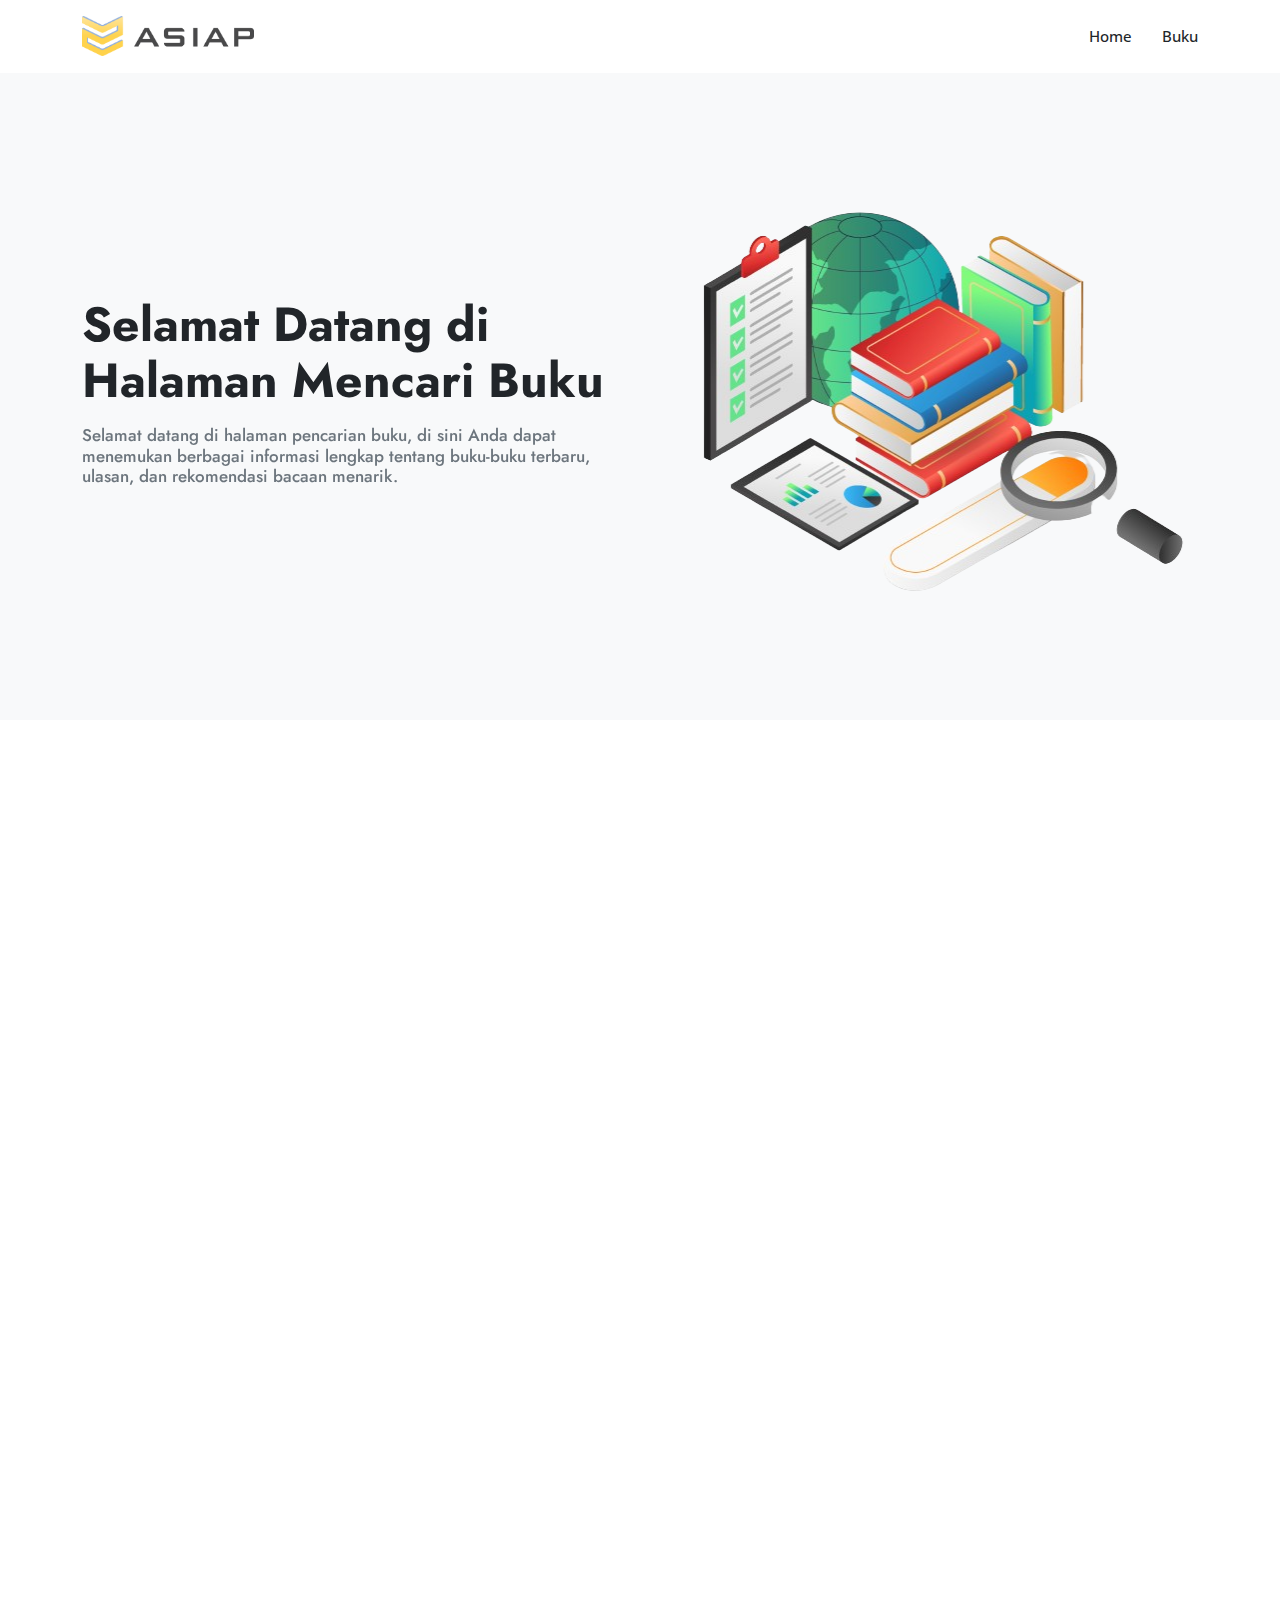
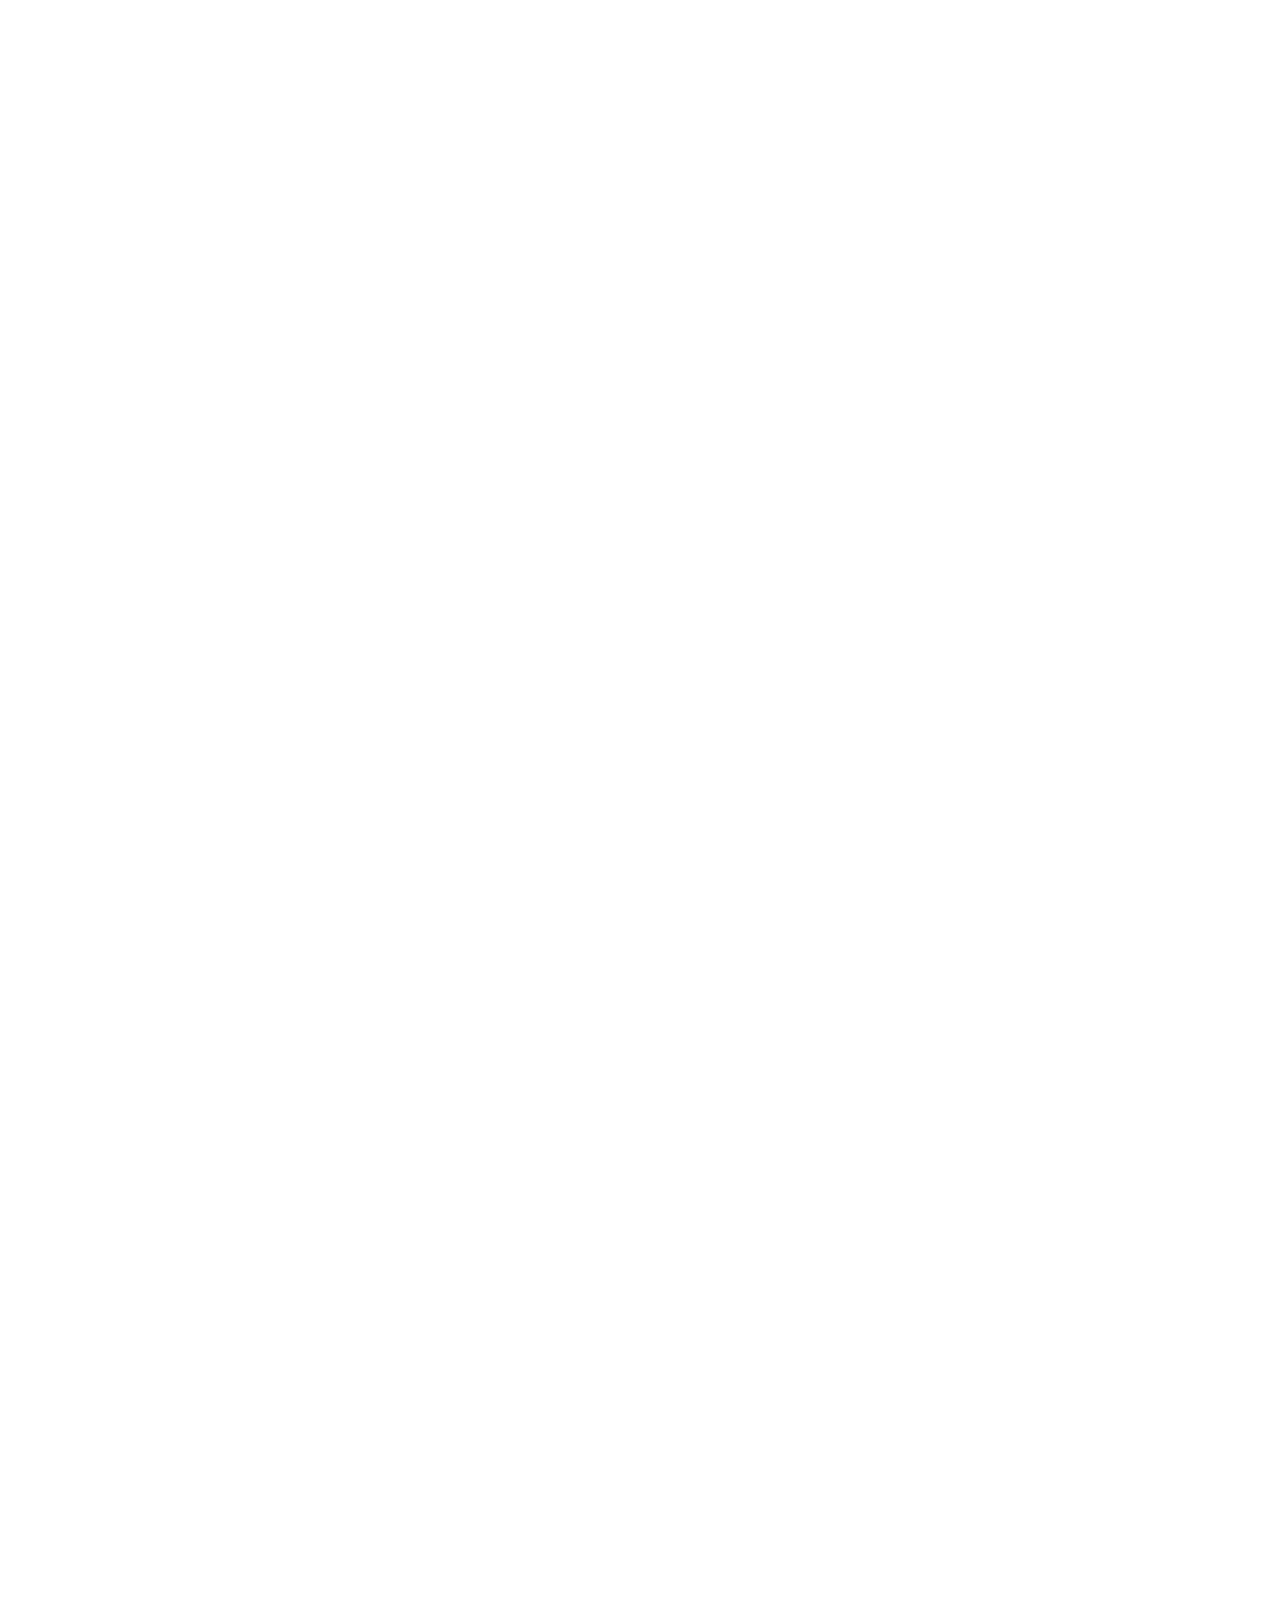
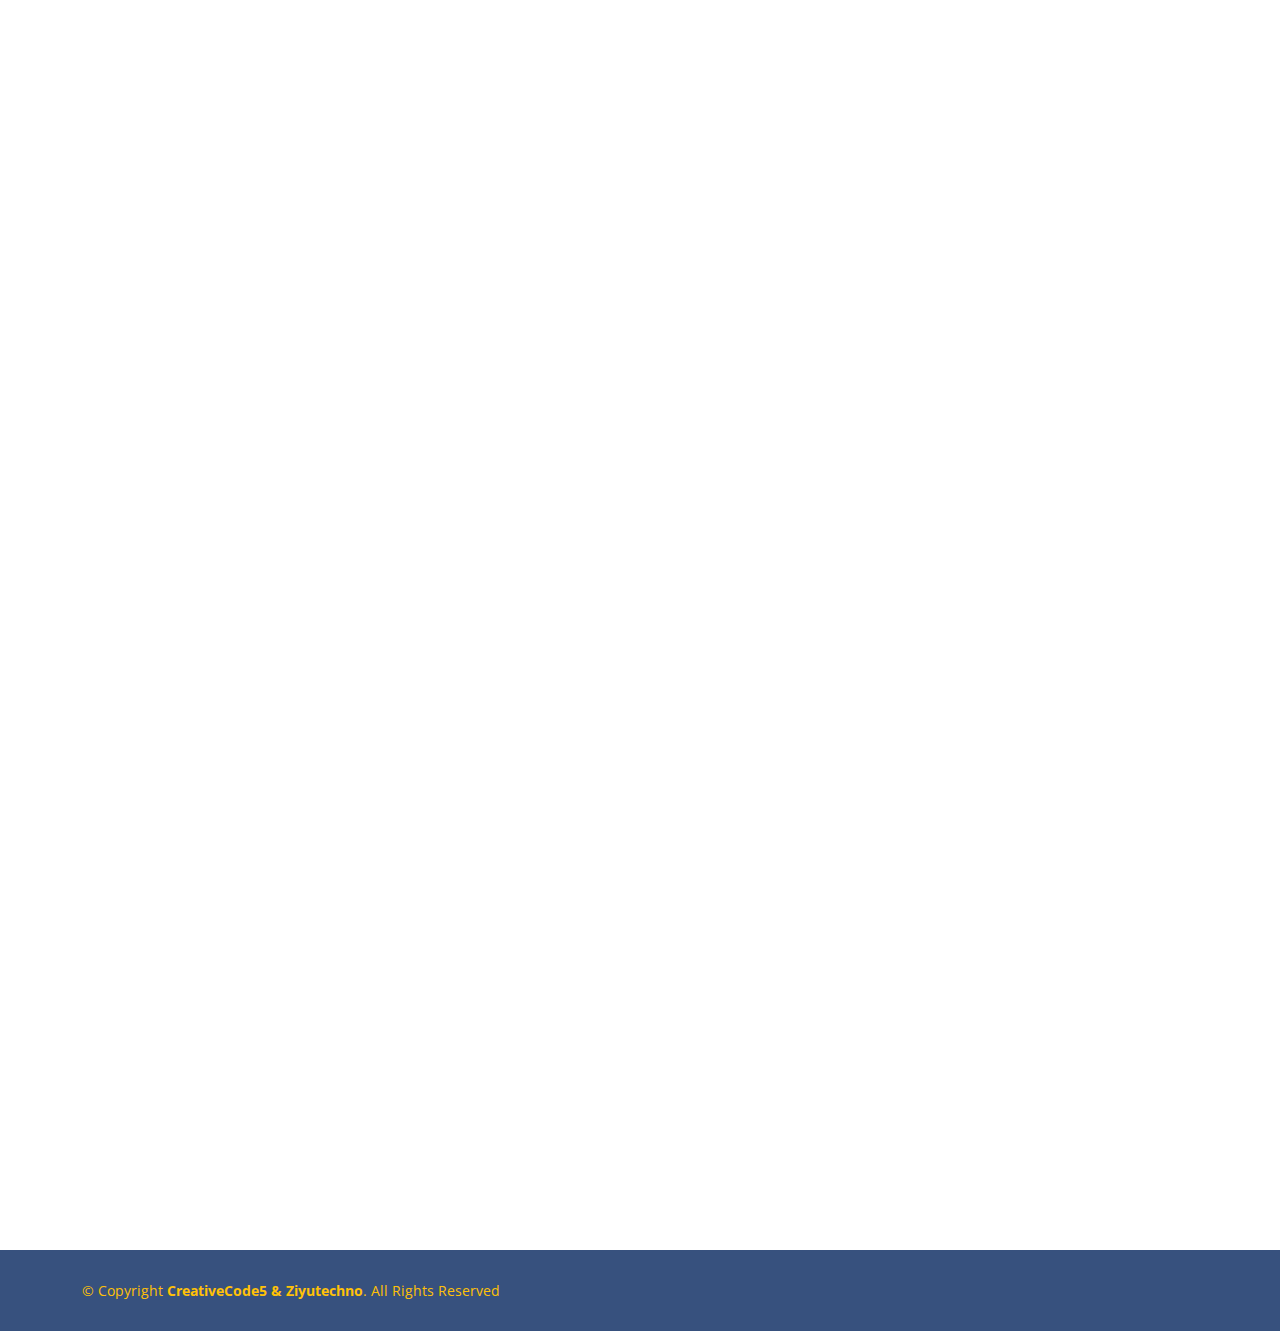
<file: caribuku.html>
<!DOCTYPE html>
<html lang="en">

<head>
  <meta charset="utf-8">
  <meta content="width=device-width, initial-scale=1.0" name="viewport">

  <title>ASIAP</title>
  <meta content="" name="description">
  <meta content="" name="keywords">

  <!-- Favicons -->
  <link href="assets/img/iconWebsite.png" rel="icon">
  <link href="assets/img/apple-touch-icon.png" rel="apple-touch-icon">

  <!-- Google Fonts -->
  <link href="https://fonts.googleapis.com/css?family=Open+Sans:300,300i,400,400i,600,600i,700,700i|Jost:300,300i,400,400i,500,500i,600,600i,700,700i|Poppins:300,300i,400,400i,500,500i,600,600i,700,700i" rel="stylesheet">

  <!-- Vendor CSS Files -->
  <link href="assets/vendor/aos/aos.css" rel="stylesheet">
  <link href="assets/vendor/bootstrap/css/bootstrap.min.css" rel="stylesheet">
  <link href="assets/vendor/bootstrap-icons/bootstrap-icons.css" rel="stylesheet">
  <link href="assets/vendor/boxicons/css/boxicons.min.css" rel="stylesheet">
  <link href="assets/vendor/glightbox/css/glightbox.min.css" rel="stylesheet">
  <link href="assets/vendor/remixicon/remixicon.css" rel="stylesheet">
  <link href="assets/vendor/swiper/swiper-bundle.min.css" rel="stylesheet">

  <link href="assets/css/style.css" rel="stylesheet">
</head>

<body>

  <!-- ======= Header ======= -->
  <header id="header" class="fixed-top" style="background-color: white;">
    <div class="container d-flex align-items-center">

     <a href="index.html" class="logo me-auto"><img src="assets/img/asiap2.png" alt="" class="img-fluid"></a>

      <nav id="navbar" class="navbar">
        <ul>
          <li><a class="nav-link scrollto active text-dark" href="index.html">Home</a></li>
          <li><a class="nav-link scrollto active text-dark" href="#buku">Buku</a></li>
        </ul>
        <i class="bi bi-list mobile-nav-toggle" style="color: black;"></i>
      </nav><!-- .navbar -->

    </div>
  </header><!-- End Header -->

  <!-- ======= Hero Section ======= -->
  <section id="hero" class="d-flex align-items-center bg-light">

    <div class="container">
      <div class="row">
        <div class="col-lg-6 d-flex flex-column justify-content-center pt-4 pt-lg-0 order-2 order-lg-1" data-aos="fade-up" data-aos-delay="200">
          <h1 class="text-dark mb-3">Selamat Datang di Halaman Mencari Buku</h1>
          <h4 class="text-muted" style="font-size: 17px;">Selamat datang di halaman pencarian buku, di sini Anda dapat menemukan berbagai informasi lengkap tentang buku-buku terbaru, ulasan, dan rekomendasi bacaan menarik.</h4>
        </div>
        <div class="col-lg-6 order-1 order-lg-2 hero-img" data-aos="zoom-in" data-aos-delay="200">
          <img src="assets/img/caribuku.jpg" class="img-fluid animated" alt="">
        </div>
      </div>
    </div>
    

  </section><!-- End Hero -->

  <main id="main">

    <section class="inner-page">
      <div class="container">
      

        

        <section id="buku" class="portfolio">
          <div class="container" data-aos="fade-up">
        
            <div class="section-title">
              <form action="/search" method="get" class="search-form" data-aos="fade-up">
                <h2><i class="bx bx-search-alt"></i> Form Pencarian Buku</h2>
                <div class="input-group">
                  <input type="text" name="q" class="form-control" placeholder="Masukkan judul buku..." style="border-radius: 20px;">
                  <button type="submit" class="btn btn-primary" style="border-radius: 20px; margin-left: 5px;">Cari</button>
                </div>
              </form>
            </div>
            
        
            <ul id="portfolio-flters" class="d-flex justify-content-center" data-aos="fade-up" data-aos-delay="100">
              <li data-filter="*" class="filter-active">Semua</li>
              <li data-filter=".filter-novel">Novel</li>
              <li data-filter=".filter-sejarah">Sejarah</li>
              <li data-filter=".filter-pelajaran">Pelajaran</li>
            </ul>
        
            <style>
              #portfolio-flters {
              display: flex;
              flex-wrap: wrap;
              justify-content: center;
              padding: 0;
              margin: 0;
              list-style: none;
            }
        
            #portfolio-flters li {
              margin: 5px 10px;
              padding: 10px 20px;
              background: #f8f8f8;
              border-radius: 5px;
              cursor: pointer;
              transition: background 0.3s;
            }
        
            #portfolio-flters li:hover {
              background: #ddd;
            }
        
            #portfolio-flters .filter-active {
              background: #007bff;
              color: white;
            }
        
            @media (max-width: 600px) {
              #portfolio-flters li {
                flex: 1 1 100%;
                text-align: center;
              }
            }
        
            </style>
            
            <div class="row portfolio-container" data-aos="fade-up" data-aos-delay="200">
        
              <div class="col-lg-4 col-md-6 portfolio-item filter-novel">
                <div class="portfolio-img"><img src="assets/img/novel1.jpg" class="img-fluid" alt=""></div>
                <div class="portfolio-info">
                  <h4>Novel 1</h4>
                  <a href="assets/img/novel1.jpg" data-gallery="portfolioGallery" class="portfolio-lightbox preview-link" title="NovLorem Ipsum is simply dummy text of the printing and typesetting industry. Lorem Ipsum has been the industry's standard dummy text ever since the 1500s, when an unknown printer took a galley of type and scrambled it to make a type specimen book. It has survived not only five centuries, but also the leap into electronic typesetting, remaining essentially unchanged. It was popularised in the 1960s with the release of Letraset sheets containing Lorem Ipsum passages, and more recently with desktop publishing software like Aldus PageMaker including versions of Lorem Ipsum.el 1"><i class="bx bx-plus"></i></a>
                  <a href="detail.html" class="details-link" title="detail"><i class="bx bx-link"></i></a>
                </div>
              </div>
        
              <div class="col-lg-4 col-md-6 portfolio-item filter-pelajaran">
                <div class="portfolio-img"><img src="assets/img/sejarah1.jpg" class="img-fluid" alt=""></div>
                <div class="portfolio-info">
                  <h4>Sejarah 1</h4>
                  <a href="assets/img/sejarah1.jpg" data-gallery="portfolioGallery" class="portfolio-lightbox preview-link" title="SejLorem Ipsum is simply dummy text of the printing and typesetting industry. Lorem Ipsum has been the industry's standard dummy text ever since the 1500s, when an unknown printer took a galley of type and scrambled it to make a type specimen book. It has survived not only five centuries, but also the leap into electronic typesetting, remaining essentially unchanged. It was popularised in the 1960s with the release of Letraset sheets containing Lorem Ipsum passages, and more recently with desktop publishing software like Aldus PageMaker including versions of Lorem Ipsum.arah 1"><i class="bx bx-plus"></i></a>
                  <a href="detail.html" class="details-link" title="detail"><i class="bx bx-link"></i></a>
                </div>
              </div>
        
              <div class="col-lg-4 col-md-6 portfolio-item filter-novel">
                <div class="portfolio-img"><img src="assets/img/novel2.jpg" class="img-fluid" alt=""></div>
                <div class="portfolio-info">
                  <h4>Novel 2</h4>
                  <a href="assets/img/novel2.jpg" data-gallery="portfolioGallery" class="portfolio-lightbox preview-link" title="NovLorem Ipsum is simply dummy text of the printing and typesetting industry. Lorem Ipsum has been the industry's standard dummy text ever since the 1500s, when an unknown printer took a galley of type and scrambled it to make a type specimen book. It has survived not only five centuries, but also the leap into electronic typesetting, remaining essentially unchanged. It was popularised in the 1960s with the release of Letraset sheets containing Lorem Ipsum passages, and more recently with desktop publishing software like Aldus PageMaker including versions of Lorem Ipsum.el 2"><i class="bx bx-plus"></i></a>
                  <a href="detail.html" class="details-link" title="detail"><i class="bx bx-link"></i></a>
                </div>
              </div>
        
              <div class="col-lg-4 col-md-6 portfolio-item filter-sejarah">
                <div class="portfolio-img"><img src="assets/img/sejarah2.jpg" class="img-fluid" alt=""></div>
                <div class="portfolio-info">
                  <h4>Sejarah 2</h4>
                  <a href="assets/img/sejarah2.jpg" data-gallery="portfolioGallery" class="portfolio-lightbox preview-link" title="SejLorem Ipsum is simply dummy text of the printing and typesetting industry. Lorem Ipsum has been the industry's standard dummy text ever since the 1500s, when an unknown printer took a galley of type and scrambled it to make a type specimen book. It has survived not only five centuries, but also the leap into electronic typesetting, remaining essentially unchanged. It was popularised in the 1960s with the release of Letraset sheets containing Lorem Ipsum passages, and more recently with desktop publishing software like Aldus PageMaker including versions of Lorem Ipsum.arah 2"><i class="bx bx-plus"></i></a>
                  <a href="detail.html" class="details-link" title="detail"><i class="bx bx-link"></i></a>
                </div>
              </div>
        
              <div class="col-lg-4 col-md-6 portfolio-item filter-pelajaran">
                <div class="portfolio-img"><img src="assets/img/pelajaran2.jpg" class="img-fluid" alt=""></div>
                <div class="portfolio-info">
                  <h4>Pelajaran 2</h4>
                  <a href="assets/img/pelajaran2.jpg" data-gallery="portfolioGallery" class="portfolio-lightbox preview-link" title="PelLorem Ipsum is simply dummy text of the printing and typesetting industry. Lorem Ipsum has been the industry's standard dummy text ever since the 1500s, when an unknown printer took a galley of type and scrambled it to make a type specimen book. It has survived not only five centuries, but also the leap into electronic typesetting, remaining essentially unchanged. It was popularised in the 1960s with the release of Letraset sheets containing Lorem Ipsum passages, and more recently with desktop publishing software like Aldus PageMaker including versions of Lorem Ipsum.ajaran 2"><i class="bx bx-plus"></i></a>
                  <a href="detail.html" class="details-link" title="detail"><i class="bx bx-link"></i></a>
                </div>
              </div>
        
              <div class="col-lg-4 col-md-6 portfolio-item filter-novel">
                <div class="portfolio-img"><img src="assets/img/novel3.jpg" class="img-fluid" alt=""></div>
                <div class="portfolio-info">
                  <h4>Novel 3</h4>
                  <a href="assets/img/novel3.jpg" data-gallery="portfolioGallery" class="portfolio-lightbox preview-link" title="NovLorem Ipsum is simply dummy text of the printing and typesetting industry. Lorem Ipsum has been the industry's standard dummy text ever since the 1500s, when an unknown printer took a galley of type and scrambled it to make a type specimen book. It has survived not only five centuries, but also the leap into electronic typesetting, remaining essentially unchanged. It was popularised in the 1960s with the release of Letraset sheets containing Lorem Ipsum passages, and more recently with desktop publishing software like Aldus PageMaker including versions of Lorem Ipsum.el 3"><i class="bx bx-plus"></i></a>
                  <a href="detail.html" class="details-link" title="detail"><i class="bx bx-link"></i></a>
                </div>
              </div>

              <div class="col-lg-4 col-md-6 portfolio-item filter-novel">
                <div class="portfolio-img"><img src="assets/img/novel1.jpg" class="img-fluid" alt=""></div>
                <div class="portfolio-info">
                  <h4>Novel 1</h4>
                  <a href="assets/img/novel1.jpg" data-gallery="portfolioGallery" class="portfolio-lightbox preview-link" title="NovLorem Ipsum is simply dummy text of the printing and typesetting industry. Lorem Ipsum has been the industry's standard dummy text ever since the 1500s, when an unknown printer took a galley of type and scrambled it to make a type specimen book. It has survived not only five centuries, but also the leap into electronic typesetting, remaining essentially unchanged. It was popularised in the 1960s with the release of Letraset sheets containing Lorem Ipsum passages, and more recently with desktop publishing software like Aldus PageMaker including versions of Lorem Ipsum.el 1"><i class="bx bx-plus"></i></a>
                  <a href="detail.html" class="details-link" title="detail"><i class="bx bx-link"></i></a>
                </div>
              </div>
        
              <div class="col-lg-4 col-md-6 portfolio-item filter-pelajaran">
                <div class="portfolio-img"><img src="assets/img/sejarah1.jpg" class="img-fluid" alt=""></div>
                <div class="portfolio-info">
                  <h4>Sejarah 1</h4>
                  <a href="assets/img/sejarah1.jpg" data-gallery="portfolioGallery" class="portfolio-lightbox preview-link" title="SejLorem Ipsum is simply dummy text of the printing and typesetting industry. Lorem Ipsum has been the industry's standard dummy text ever since the 1500s, when an unknown printer took a galley of type and scrambled it to make a type specimen book. It has survived not only five centuries, but also the leap into electronic typesetting, remaining essentially unchanged. It was popularised in the 1960s with the release of Letraset sheets containing Lorem Ipsum passages, and more recently with desktop publishing software like Aldus PageMaker including versions of Lorem Ipsum.arah 1"><i class="bx bx-plus"></i></a>
                  <a href="detail.html" class="details-link" title="detail"><i class="bx bx-link"></i></a>
                </div>
              </div>
        
              <div class="col-lg-4 col-md-6 portfolio-item filter-novel">
                <div class="portfolio-img"><img src="assets/img/novel2.jpg" class="img-fluid" alt=""></div>
                <div class="portfolio-info">
                  <h4>Novel 2</h4>
                  <a href="assets/img/novel2.jpg" data-gallery="portfolioGallery" class="portfolio-lightbox preview-link" title="NovLorem Ipsum is simply dummy text of the printing and typesetting industry. Lorem Ipsum has been the industry's standard dummy text ever since the 1500s, when an unknown printer took a galley of type and scrambled it to make a type specimen book. It has survived not only five centuries, but also the leap into electronic typesetting, remaining essentially unchanged. It was popularised in the 1960s with the release of Letraset sheets containing Lorem Ipsum passages, and more recently with desktop publishing software like Aldus PageMaker including versions of Lorem Ipsum.el 2"><i class="bx bx-plus"></i></a>
                  <a href="detail.html" class="details-link" title="detail"><i class="bx bx-link"></i></a>
                </div>
              </div>
        
              <div class="col-lg-4 col-md-6 portfolio-item filter-sejarah">
                <div class="portfolio-img"><img src="assets/img/sejarah1.jpg" class="img-fluid" alt=""></div>
                <div class="portfolio-info">
                  <h4>Sejarah 1</h4>
                  <a href="assets/img/sejarah1.jpg" data-gallery="portfolioGallery" class="portfolio-lightbox preview-link" title="SejLorem Ipsum is simply dummy text of the printing and typesetting industry. Lorem Ipsum has been the industry's standard dummy text ever since the 1500s, when an unknown printer took a galley of type and scrambled it to make a type specimen book. It has survived not only five centuries, but also the leap into electronic typesetting, remaining essentially unchanged. It was popularised in the 1960s with the release of Letraset sheets containing Lorem Ipsum passages, and more recently with desktop publishing software like Aldus PageMaker including versions of Lorem Ipsum.arah 1"><i class="bx bx-plus"></i></a>
                  <a href="detail.html" class="details-link" title="detail"><i class="bx bx-link"></i></a>
                </div>
              </div>
        
              <div class="col-lg-4 col-md-6 portfolio-item filter-sejarah">
                <div class="portfolio-img"><img src="assets/img/sejarah3.jpg" class="img-fluid" alt=""></div>
                <div class="portfolio-info">
                  <h4>Sejarah 3</h4>
                  <a href="assets/img/sejarah3.jpg" data-gallery="portfolioGallery" class="portfolio-lightbox preview-link" title="SejLorem Ipsum is simply dummy text of the printing and typesetting industry. Lorem Ipsum has been the industry's standard dummy text ever since the 1500s, when an unknown printer took a galley of type and scrambled it to make a type specimen book. It has survived not only five centuries, but also the leap into electronic typesetting, remaining essentially unchanged. It was popularised in the 1960s with the release of Letraset sheets containing Lorem Ipsum passages, and more recently with desktop publishing software like Aldus PageMaker including versions of Lorem Ipsum.arah 3"><i class="bx bx-plus"></i></a>
                  <a href="detail.html" class="details-link" title="detail"><i class="bx bx-link"></i></a>
                </div>
              </div>
        
              <div class="col-lg-4 col-md-6 portfolio-item filter-pelajaran">
                <div class="portfolio-img"><img src="assets/img/pelajaran3.jpg" class="img-fluid" alt=""></div>
                <div class="portfolio-info">
                  <h4>Pelajaran 3</h4>
                  <a href="assets/img/pelajaran3.jpg" data-gallery="portfolioGallery" class="portfolio-lightbox preview-link" title="PelLorem Ipsum is simply dummy text of the printing and typesetting industry. Lorem Ipsum has been the industry's standard dummy text ever since the 1500s, when an unknown printer took a galley of type and scrambled it to make a type specimen book. It has survived not only five centuries, but also the leap into electronic typesetting, remaining essentially unchanged. It was popularised in the 1960s with the release of Letraset sheets containing Lorem Ipsum passages, and more recently with desktop publishing software like Aldus PageMaker including versions of Lorem Ipsum.ajaran 3"><i class="bx bx-plus"></i></a>
                  <a href="detail.html" class="details-link" title="detail"><i class="bx bx-link"></i></a>
                </div>
              </div>

              <div class="col-lg-4 col-md-6 portfolio-item filter-novel">
                <div class="portfolio-img"><img src="assets/img/novel1.jpg" class="img-fluid" alt=""></div>
                <div class="portfolio-info">
                  <h4>Novel 1</h4>
                  <a href="assets/img/novel1.jpg" data-gallery="portfolioGallery" class="portfolio-lightbox preview-link" title="NovLorem Ipsum is simply dummy text of the printing and typesetting industry. Lorem Ipsum has been the industry's standard dummy text ever since the 1500s, when an unknown printer took a galley of type and scrambled it to make a type specimen book. It has survived not only five centuries, but also the leap into electronic typesetting, remaining essentially unchanged. It was popularised in the 1960s with the release of Letraset sheets containing Lorem Ipsum passages, and more recently with desktop publishing software like Aldus PageMaker including versions of Lorem Ipsum.el 1"><i class="bx bx-plus"></i></a>
                  <a href="detail.html" class="details-link" title="detail"><i class="bx bx-link"></i></a>
                </div>
              </div>

              <div class="col-lg-4 col-md-6 portfolio-item filter-novel">
                <div class="portfolio-img"><img src="assets/img/novel2.jpg" class="img-fluid" alt=""></div>
                <div class="portfolio-info">
                  <h4>Novel 2</h4>
                  <a href="assets/img/novel2.jpg" data-gallery="portfolioGallery" class="portfolio-lightbox preview-link" title="NovLorem Ipsum is simply dummy text of the printing and typesetting industry. Lorem Ipsum has been the industry's standard dummy text ever since the 1500s, when an unknown printer took a galley of type and scrambled it to make a type specimen book. It has survived not only five centuries, but also the leap into electronic typesetting, remaining essentially unchanged. It was popularised in the 1960s with the release of Letraset sheets containing Lorem Ipsum passages, and more recently with desktop publishing software like Aldus PageMaker including versions of Lorem Ipsum.el 2"><i class="bx bx-plus"></i></a>
                  <a href="detail.html" class="details-link" title="detail"><i class="bx bx-link"></i></a>
                </div>
              </div>
        
              <div class="col-lg-4 col-md-6 portfolio-item filter-sejarah">
                <div class="portfolio-img"><img src="assets/img/sejarah1.jpg" class="img-fluid" alt=""></div>
                <div class="portfolio-info">
                  <h4>Sejarah 1</h4>
                  <a href="assets/img/sejarah1.jpg" data-gallery="portfolioGallery" class="portfolio-lightbox preview-link" title="SejLorem Ipsum is simply dummy text of the printing and typesetting industry. Lorem Ipsum has been the industry's standard dummy text ever since the 1500s, when an unknown printer took a galley of type and scrambled it to make a type specimen book. It has survived not only five centuries, but also the leap into electronic typesetting, remaining essentially unchanged. It was popularised in the 1960s with the release of Letraset sheets containing Lorem Ipsum passages, and more recently with desktop publishing software like Aldus PageMaker including versions of Lorem Ipsum.arah 1"><i class="bx bx-plus"></i></a>
                  <a href="detail.html" class="details-link" title="detail"><i class="bx bx-link"></i></a>
                </div>
              </div>
        
              <div class="col-lg-4 col-md-6 portfolio-item filter-sejarah">
                <div class="portfolio-img"><img src="assets/img/sejarah3.jpg" class="img-fluid" alt=""></div>
                <div class="portfolio-info">
                  <h4>Sejarah 3</h4>
                  <a href="assets/img/sejarah3.jpg" data-gallery="portfolioGallery" class="portfolio-lightbox preview-link" title="SejLorem Ipsum is simply dummy text of the printing and typesetting industry. Lorem Ipsum has been the industry's standard dummy text ever since the 1500s, when an unknown printer took a galley of type and scrambled it to make a type specimen book. It has survived not only five centuries, but also the leap into electronic typesetting, remaining essentially unchanged. It was popularised in the 1960s with the release of Letraset sheets containing Lorem Ipsum passages, and more recently with desktop publishing software like Aldus PageMaker including versions of Lorem Ipsum.arah 3"><i class="bx bx-plus"></i></a>
                  <a href="detail.html" class="details-link" title="detail"><i class="bx bx-link"></i></a>
                </div>
              </div>
        
        
              <div class="col-lg-4 col-md-6 portfolio-item filter-pelajaran">
                <div class="portfolio-img"><img src="assets/img/sejarah1.jpg" class="img-fluid" alt=""></div>
                <div class="portfolio-info">
                  <h4>Sejarah 1</h4>
                  <a href="assets/img/sejarah1.jpg" data-gallery="portfolioGallery" class="portfolio-lightbox preview-link" title="SejLorem Ipsum is simply dummy text of the printing and typesetting industry. Lorem Ipsum has been the industry's standard dummy text ever since the 1500s, when an unknown printer took a galley of type and scrambled it to make a type specimen book. It has survived not only five centuries, but also the leap into electronic typesetting, remaining essentially unchanged. It was popularised in the 1960s with the release of Letraset sheets containing Lorem Ipsum passages, and more recently with desktop publishing software like Aldus PageMaker including versions of Lorem Ipsum.arah 1"><i class="bx bx-plus"></i></a>
                  <a href="detail.html" class="details-link" title="detail"><i class="bx bx-link"></i></a>
                </div>
              </div>
        
              <div class="col-lg-4 col-md-6 portfolio-item filter-novel">
                <div class="portfolio-img"><img src="assets/img/novel2.jpg" class="img-fluid" alt=""></div>
                <div class="portfolio-info">
                  <h4>Novel 2</h4>
                  <a href="assets/img/novel2.jpg" data-gallery="portfolioGallery" class="portfolio-lightbox preview-link" title="NovLorem Ipsum is simply dummy text of the printing and typesetting industry. Lorem Ipsum has been the industry's standard dummy text ever since the 1500s, when an unknown printer took a galley of type and scrambled it to make a type specimen book. It has survived not only five centuries, but also the leap into electronic typesetting, remaining essentially unchanged. It was popularised in the 1960s with the release of Letraset sheets containing Lorem Ipsum passages, and more recently with desktop publishing software like Aldus PageMaker including versions of Lorem Ipsum.el 2"><i class="bx bx-plus"></i></a>
                  <a href="detail.html" class="details-link" title="detail"><i class="bx bx-link"></i></a>
                </div>
              </div>
        
              <div class="col-lg-4 col-md-6 portfolio-item filter-sejarah">
                <div class="portfolio-img"><img src="assets/img/sejarah2.jpg" class="img-fluid" alt=""></div>
                <div class="portfolio-info">
                  <h4>Sejarah 2</h4>
                  <a href="assets/img/sejarah2.jpg" data-gallery="portfolioGallery" class="portfolio-lightbox preview-link" title="SejLorem Ipsum is simply dummy text of the printing and typesetting industry. Lorem Ipsum has been the industry's standard dummy text ever since the 1500s, when an unknown printer took a galley of type and scrambled it to make a type specimen book. It has survived not only five centuries, but also the leap into electronic typesetting, remaining essentially unchanged. It was popularised in the 1960s with the release of Letraset sheets containing Lorem Ipsum passages, and more recently with desktop publishing software like Aldus PageMaker including versions of Lorem Ipsum.arah 2"><i class="bx bx-plus"></i></a>
                  <a href="detail.html" class="details-link" title="detail"><i class="bx bx-link"></i></a>
                </div>
              </div>
        

              <div class="col-lg-4 col-md-6 portfolio-item filter-sejarah">
                <div class="portfolio-img"><img src="assets/img/sejarah3.jpg" class="img-fluid" alt=""></div>
                <div class="portfolio-info">
                  <h4>Sejarah 3</h4>
                  <a href="assets/img/sejarah3.jpg" data-gallery="portfolioGallery" class="portfolio-lightbox preview-link" title="SejLorem Ipsum is simply dummy text of the printing and typesetting industry. Lorem Ipsum has been the industry's standard dummy text ever since the 1500s, when an unknown printer took a galley of type and scrambled it to make a type specimen book. It has survived not only five centuries, but also the leap into electronic typesetting, remaining essentially unchanged. It was popularised in the 1960s with the release of Letraset sheets containing Lorem Ipsum passages, and more recently with desktop publishing software like Aldus PageMaker including versions of Lorem Ipsum.arah 3"><i class="bx bx-plus"></i></a>
                  <a href="detail.html" class="details-link" title="detail"><i class="bx bx-link"></i></a>
                </div>
              </div>
        
              <div class="col-lg-4 col-md-6 portfolio-item filter-pelajaran">
                <div class="portfolio-img"><img src="assets/img/pelajaran3.jpg" class="img-fluid" alt=""></div>
                <div class="portfolio-info">
                  <h4>Pelajaran 3</h4>
                  <a href="assets/img/pelajaran3.jpg" data-gallery="portfolioGallery" class="portfolio-lightbox preview-link" title="PelLorem Ipsum is simply dummy text of the printing and typesetting industry. Lorem Ipsum has been the industry's standard dummy text ever since the 1500s, when an unknown printer took a galley of type and scrambled it to make a type specimen book. It has survived not only five centuries, but also the leap into electronic typesetting, remaining essentially unchanged. It was popularised in the 1960s with the release of Letraset sheets containing Lorem Ipsum passages, and more recently with desktop publishing software like Aldus PageMaker including versions of Lorem Ipsum.ajaran 3"><i class="bx bx-plus"></i></a>
                  <a href="detail.html" class="details-link" title="detail"><i class="bx bx-link"></i></a>
                </div>
              </div>

              <div class="col-lg-4 col-md-6 portfolio-item filter-novel">
                <div class="portfolio-img"><img src="assets/img/novel1.jpg" class="img-fluid" alt=""></div>
                <div class="portfolio-info">
                  <h4>Novel 1</h4>
                  <a href="assets/img/novel1.jpg" data-gallery="portfolioGallery" class="portfolio-lightbox preview-link" title="NovLorem Ipsum is simply dummy text of the printing and typesetting industry. Lorem Ipsum has been the industry's standard dummy text ever since the 1500s, when an unknown printer took a galley of type and scrambled it to make a type specimen book. It has survived not only five centuries, but also the leap into electronic typesetting, remaining essentially unchanged. It was popularised in the 1960s with the release of Letraset sheets containing Lorem Ipsum passages, and more recently with desktop publishing software like Aldus PageMaker including versions of Lorem Ipsum.el 1"><i class="bx bx-plus"></i></a>
                  <a href="detail.html" class="details-link" title="detail"><i class="bx bx-link"></i></a>
                </div>
              </div>
        
              <div class="col-lg-4 col-md-6 portfolio-item filter-pelajaran">
                <div class="portfolio-img"><img src="assets/img/sejarah1.jpg" class="img-fluid" alt=""></div>
                <div class="portfolio-info">
                  <h4>Sejarah 1</h4>
                  <a href="assets/img/sejarah1.jpg" data-gallery="portfolioGallery" class="portfolio-lightbox preview-link" title="SejLorem Ipsum is simply dummy text of the printing and typesetting industry. Lorem Ipsum has been the industry's standard dummy text ever since the 1500s, when an unknown printer took a galley of type and scrambled it to make a type specimen book. It has survived not only five centuries, but also the leap into electronic typesetting, remaining essentially unchanged. It was popularised in the 1960s with the release of Letraset sheets containing Lorem Ipsum passages, and more recently with desktop publishing software like Aldus PageMaker including versions of Lorem Ipsum.arah 1"><i class="bx bx-plus"></i></a>
                  <a href="detail.html" class="details-link" title="detail"><i class="bx bx-link"></i></a>
                </div>
              </div>
              
              <div class="col-lg-4 col-md-6 portfolio-item filter-pelajaran">
                <div class="portfolio-img"><img src="assets/img/pelajaran2.jpg" class="img-fluid" alt=""></div>
                <div class="portfolio-info">
                  <h4>Pelajaran 2</h4>
                  <a href="assets/img/pelajaran2.jpg" data-gallery="portfolioGallery" class="portfolio-lightbox preview-link" title="PelLorem Ipsum is simply dummy text of the printing and typesetting industry. Lorem Ipsum has been the industry's standard dummy text ever since the 1500s, when an unknown printer took a galley of type and scrambled it to make a type specimen book. It has survived not only five centuries, but also the leap into electronic typesetting, remaining essentially unchanged. It was popularised in the 1960s with the release of Letraset sheets containing Lorem Ipsum passages, and more recently with desktop publishing software like Aldus PageMaker including versions of Lorem Ipsum.ajaran 2"><i class="bx bx-plus"></i></a>
                  <a href="detail.html" class="details-link" title="detail"><i class="bx bx-link"></i></a>
                </div>
              </div>
        
  
   
        
            </div>

        </section><!-- End Portfolio Section -->
        


      </div>
    </section>

  </main><!-- End #main -->

  <!-- ======= Footer ======= -->
  <footer id="footer">

    <div class="container footer-bottom clearfix">
      <div class="copyright text-warning">
        &copy; Copyright <strong><span>CreativeCode5 & Ziyutechno</span></strong>. All Rights Reserved
      </div>

    </div>
  </footer><!-- End Footer -->
  <div id="preloader"></div>
  <a href="#" class="back-to-top d-flex align-items-center justify-content-center"><i class="bi bi-arrow-up-short" style="color: yellow;"></i></a>

  <!-- Vendor JS Files -->
  <script src="assets/vendor/aos/aos.js"></script>
  <script src="assets/vendor/bootstrap/js/bootstrap.bundle.min.js"></script>
  <script src="assets/vendor/glightbox/js/glightbox.min.js"></script>
  <script src="assets/vendor/isotope-layout/isotope.pkgd.min.js"></script>
  <script src="assets/vendor/php-email-form/validate.js"></script>
  <script src="assets/vendor/swiper/swiper-bundle.min.js"></script>
  <script src="assets/vendor/waypoints/noframework.waypoints.js"></script>

  <!-- Template Main JS File -->
  <script src="assets/js/main.js"></script>

</body>

</html>
</file>
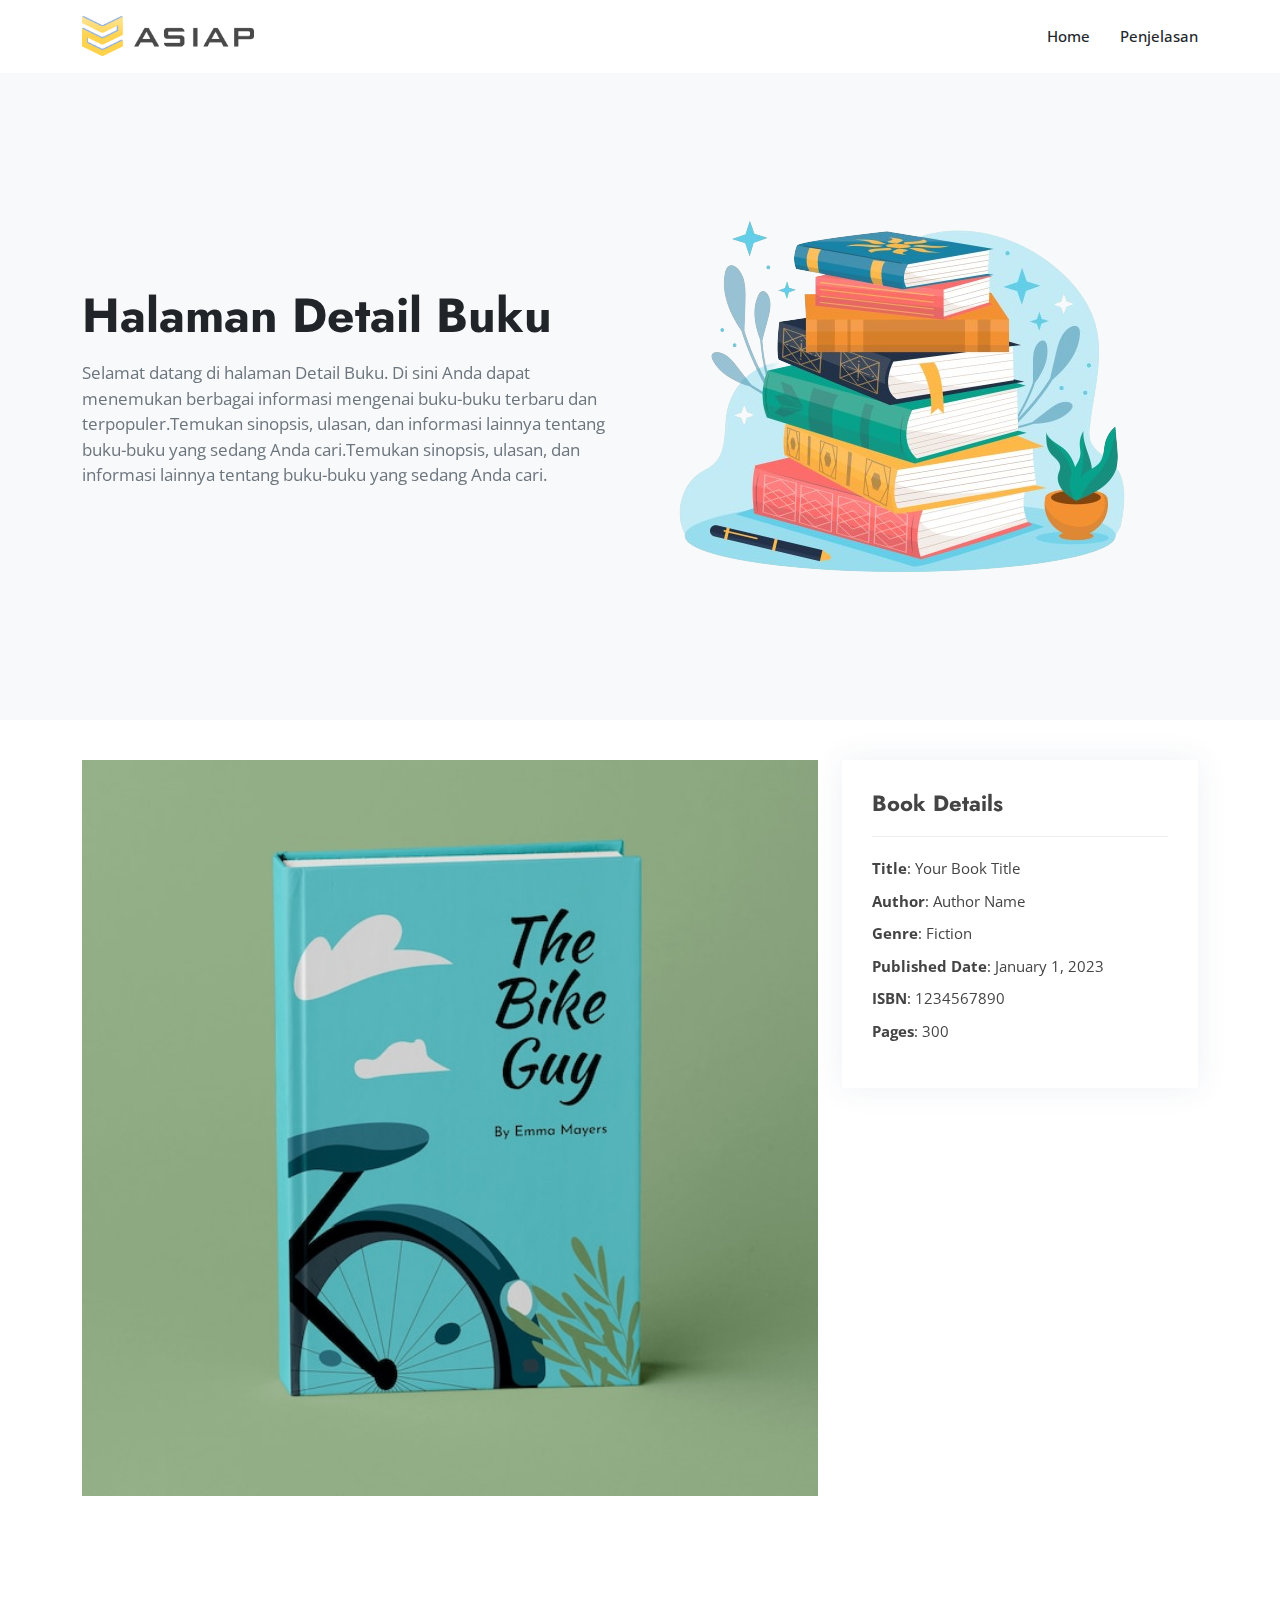
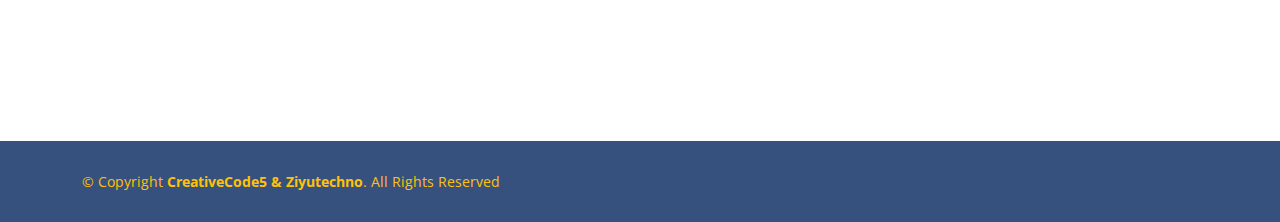
<file: detail.html>
<!DOCTYPE html>
<html lang="en">

<head>
  <meta charset="utf-8">
  <meta content="width=device-width, initial-scale=1.0" name="viewport">

  <title>ASIAP</title>
  <meta content="" name="description">
  <meta content="" name="keywords">

  <!-- Favicons -->
  <link href="assets/img/iconWebsite.png" rel="icon">
  <link href="assets/img/apple-touch-icon.png" rel="apple-touch-icon">

  <!-- Google Fonts -->
  <link href="https://fonts.googleapis.com/css?family=Open+Sans:300,300i,400,400i,600,600i,700,700i|Jost:300,300i,400,400i,500,500i,600,600i,700,700i|Poppins:300,300i,400,400i,500,500i,600,600i,700,700i" rel="stylesheet">

  <!-- Vendor CSS Files -->
  <link href="assets/vendor/aos/aos.css" rel="stylesheet">
  <link href="assets/vendor/bootstrap/css/bootstrap.min.css" rel="stylesheet">
  <link href="assets/vendor/bootstrap-icons/bootstrap-icons.css" rel="stylesheet">
  <link href="assets/vendor/boxicons/css/boxicons.min.css" rel="stylesheet">
  <link href="assets/vendor/glightbox/css/glightbox.min.css" rel="stylesheet">
  <link href="assets/vendor/remixicon/remixicon.css" rel="stylesheet">
  <link href="assets/vendor/swiper/swiper-bundle.min.css" rel="stylesheet">

  <link href="assets/css/style.css" rel="stylesheet">
</head>

<body>

  <header id="header" class="fixed-top" style="background-color: white;">
    <div class="container d-flex align-items-center">

     <a href="index.html" class="logo me-auto"><img src="assets/img/asiap2.png" alt="" class="img-fluid"></a>

      <nav id="navbar" class="navbar">
        <ul>
          <li><a class="nav-link scrollto active text-dark" href="index.html">Home</a></li>
          <li><a class="nav-link scrollto active text-dark" href="#bukudetail">Penjelasan</a></li>
        </ul>
        <i class="bi bi-list mobile-nav-toggle" style="color: black;"></i>
      </nav><!-- .navbar -->

    </div>
  </header>

  <main id="main">

    <section id="hero" class="d-flex align-items-center bg-light">

      <div class="container">
        <div class="row">
          <div class="col-lg-6 d-flex flex-column justify-content-center pt-4 pt-lg-0 order-2 order-lg-1" data-aos="fade-up" data-aos-delay="200">
            <h1 class="text-dark mb-3">Halaman Detail Buku</h1>
            <p class="text-muted" style="font-size: 17px;">Selamat datang di halaman Detail Buku. Di sini Anda dapat menemukan berbagai informasi mengenai buku-buku terbaru dan terpopuler.Temukan sinopsis, ulasan, dan informasi lainnya tentang buku-buku yang sedang Anda cari.Temukan sinopsis, ulasan, dan informasi lainnya tentang buku-buku yang sedang Anda cari.</p>
          </div>
          <div class="col-lg-6 order-1 order-lg-2 hero-img" data-aos="zoom-in" data-aos-delay="200">
            <img src="assets/img/detail.jpg" class="img-fluid animated" alt="detail buku">
          </div>
        </div>
      </div>
    
    </section><!-- End Hero -->
    
    

    <section id="bukudetail" class="portfolio-details">
      <div class="container">
    
        <div class="row gy-4">
    
          <div class="col-lg-8" data-aos="fade-up" data-aos-delay="200">
            <div class="portfolio-details-slider">
              <img src="assets/img/novel1.jpg" alt="">
            </div>
          </div>
          <div class="col-lg-4" data-aos="fade-up" data-aos-delay="200">
            <div class="portfolio-info mb-3">
              <h3>Book Details</h3>
              <ul>
                <li><strong>Title</strong>: Your Book Title</li>
                <li><strong>Author</strong>: Author Name</li>
                <li><strong>Genre</strong>: Fiction</li>
                <li><strong>Published Date</strong>: January 1, 2023</li>
                <li><strong>ISBN</strong>: 1234567890</li>
                <li><strong>Pages</strong>: 300</li>
              </ul>
            </div>
            <div class="portfolio-info mb-3" data-aos="fade-up" data-aos-delay="200">
              <h2>About the Book</h2>
              <p>
                Autem ipsum nam porro corporis rerum. Quis eos dolorem eos itaque inventore commodi labore quia quia. Exercitationem repudiandae officiis neque suscipit non officia eaque itaque enim. Voluptatem officia accusantium nesciunt est omnis tempora consectetur dignissimos. Sequi nulla at esse enim cum deserunt eius.
              </p>
            </div>
            <div class="portfolio-info" data-aos="fade-up" data-aos-delay="200">
              <h3>Links</h3>
              <ul>
                <li><strong>YouTube</strong>: <a href="https://www.youtube.com/watch?v=your-video-id" target="_blank">Watch Book Explanation</a></li>
                <li><strong>Instagram</strong>: <a href="https://www.instagram.com/author_username" target="_blank">Author's Instagram</a></li>
              </ul>
            </div>
          </div>
          
        </div>
    
      </div>
    </section><!-- End Portfolio Details Section -->
    
  </main><!-- End #main -->

  <!-- ======= Footer ======= -->
  <footer id="footer">

    <div class="container footer-bottom clearfix">
      <div class="copyright text-warning">
        &copy; Copyright <strong><span>CreativeCode5 & Ziyutechno</span></strong>. All Rights Reserved
      </div>

    </div>
  </footer><!-- End Footer -->
  <div id="preloader"></div>
  <a href="#" class="back-to-top d-flex align-items-center justify-content-center"><i class="bi bi-arrow-up-short" style="color: yellow;"></i></a>

  <!-- Vendor JS Files -->
  <script src="assets/vendor/aos/aos.js"></script>
  <script src="assets/vendor/bootstrap/js/bootstrap.bundle.min.js"></script>
  <script src="assets/vendor/glightbox/js/glightbox.min.js"></script>
  <script src="assets/vendor/isotope-layout/isotope.pkgd.min.js"></script>
  <script src="assets/vendor/php-email-form/validate.js"></script>
  <script src="assets/vendor/swiper/swiper-bundle.min.js"></script>
  <script src="assets/vendor/waypoints/noframework.waypoints.js"></script>

  <!-- Template Main JS File -->
  <script src="assets/js/main.js"></script>

</body>

</html>
</file>
<file: assets/css/style.css>
/**
* Template Name: Arsha - v4.3.0
* Template URL: https://bootstrapmade.com/arsha-free-bootstrap-html-template-corporate/
* Author: BootstrapMade.com
* License: https://bootstrapmade.com/license/
*/

/*--------------------------------------------------------------
# General
--------------------------------------------------------------*/
body {
  font-family: "Open Sans", sans-serif;
  color: #444444;
}

a {
  color: #47b2e4;
  text-decoration: none;
}

a:hover {
  color: #73c5eb;
  text-decoration: none;
}

h1, h2, h3, h4, h5, h6 {
  font-family: "Jost", sans-serif;
}

/*--------------------------------------------------------------
# Preloader
--------------------------------------------------------------*/
#preloader {
  position: fixed;
  top: 0;
  left: 0;
  right: 0;
  bottom: 0;
  z-index: 9999;
  overflow: hidden;
  background: #37517e;
}

#preloader:before {
  content: "";
  position: fixed;
  top: calc(50% - 30px);
  left: calc(50% - 30px);
  border: 6px solid #37517e;
  border-top-color: #fff;
  border-bottom-color: #fff;
  border-radius: 50%;
  width: 60px;
  height: 60px;
  -webkit-animation: animate-preloader 1s linear infinite;
  animation: animate-preloader 1s linear infinite;
}

@-webkit-keyframes animate-preloader {
  0% {
    transform: rotate(0deg);
  }
  100% {
    transform: rotate(360deg);
  }
}

@keyframes animate-preloader {
  0% {
    transform: rotate(0deg);
  }
  100% {
    transform: rotate(360deg);
  }
}

/*--------------------------------------------------------------
# Back to top button
--------------------------------------------------------------*/
.back-to-top {
  position: fixed;
  visibility: hidden;
  opacity: 0;
  right: 15px;
  bottom: 15px;
  z-index: 996;
  background: #47b2e4;
  width: 40px;
  height: 40px;
  border-radius: 50px;
  transition: all 0.4s;
}

.back-to-top i {
  font-size: 24px;
  color: #fff;
  line-height: 0;
}

.back-to-top:hover {
  background: #6bc1e9;
  color: #fff;
}

.back-to-top.active {
  visibility: visible;
  opacity: 1;
}

/*--------------------------------------------------------------
# Header
--------------------------------------------------------------*/
#header {
  transition: all 0.5s;
  z-index: 997;
  padding: 15px 0;
}

#header.header-scrolled, #header.header-inner-pages {
  background: rgba(40, 58, 90, 0.9);
}

#header .logo {
  font-size: 30px;
  margin: 0;
  padding: 0;
  line-height: 1;
  font-weight: 500;
  letter-spacing: 2px;
  text-transform: uppercase;
}

#header .logo a {
  color: #fff;
}

#header .logo img {
  max-height: 40px;
}

/*--------------------------------------------------------------
# Navigation Menu
--------------------------------------------------------------*/
/**
* Desktop Navigation 
*/
.navbar {
  padding: 0;
}

.navbar ul {
  margin: 0;
  padding: 0;
  display: flex;
  list-style: none;
  align-items: center;
}

.navbar li {
  position: relative;
}

.navbar a, .navbar a:focus {
  display: flex;
  align-items: center;
  justify-content: space-between;
  padding: 10px 0 10px 30px;
  font-size: 15px;
  font-weight: 500;
  color: #fff;
  white-space: nowrap;
  transition: 0.3s;
}

.navbar a i, .navbar a:focus i {
  font-size: 12px;
  line-height: 0;
  margin-left: 5px;
}

.navbar a:hover, .navbar .active, .navbar .active:focus, .navbar li:hover > a {
  color: #47b2e4;
}

.navbar .getstarted {
  padding: 8px 20px;
  margin-left: 30px;
  border-radius: 50px;
  color: #fff;
  font-size: 14px;
  border: 2px solid #47b2e4;
  font-weight: 600;
}

.navbar .getstarted:hover {
  color: #fff;
  background: #31a9e1;
}

.navbar .dropdown ul {
  display: block;
  position: absolute;
  left: 14px;
  top: calc(100% + 30px);
  margin: 0;
  padding: 10px 0;
  z-index: 99;
  opacity: 0;
  visibility: hidden;
  background: #fff;
  box-shadow: 0px 0px 30px rgba(127, 137, 161, 0.25);
  transition: 0.3s;
  border-radius: 4px;
}

.navbar .dropdown ul li {
  min-width: 200px;
}

.navbar .dropdown ul a {
  padding: 10px 20px;
  font-size: 14px;
  text-transform: none;
  font-weight: 500;
  color: #0c3c53;
}

.navbar .dropdown ul a i {
  font-size: 12px;
}

.navbar .dropdown ul a:hover, .navbar .dropdown ul .active:hover, .navbar .dropdown ul li:hover > a {
  color: #47b2e4;
}

.navbar .dropdown:hover > ul {
  opacity: 1;
  top: 100%;
  visibility: visible;
}

.navbar .dropdown .dropdown ul {
  top: 0;
  left: calc(100% - 30px);
  visibility: hidden;
}

.navbar .dropdown .dropdown:hover > ul {
  opacity: 1;
  top: 0;
  left: 100%;
  visibility: visible;
}

@media (max-width: 1366px) {
  .navbar .dropdown .dropdown ul {
    left: -90%;
  }
  .navbar .dropdown .dropdown:hover > ul {
    left: -100%;
  }
}

/**
* Mobile Navigation 
*/
.mobile-nav-toggle {
  color: #fff;
  font-size: 28px;
  cursor: pointer;
  display: none;
  line-height: 0;
  transition: 0.5s;
}

.mobile-nav-toggle.bi-x {
  color: #fff;
}

@media (max-width: 991px) {
  .mobile-nav-toggle {
    display: block;
  }
  .navbar ul {
    display: none;
  }
}

.navbar-mobile {
  position: fixed;
  overflow: hidden;
  top: 0;
  right: 0;
  left: 0;
  bottom: 0;
  background: rgba(40, 58, 90, 0.9);
  transition: 0.3s;
  z-index: 999;
}

.navbar-mobile .mobile-nav-toggle {
  position: absolute;
  top: 15px;
  right: 15px;
}

.navbar-mobile ul {
  display: block;
  position: absolute;
  top: 55px;
  right: 15px;
  bottom: 15px;
  left: 15px;
  padding: 10px 0;
  border-radius: 10px;
  background-color: #fff;
  overflow-y: auto;
  transition: 0.3s;
}

.navbar-mobile a {
  padding: 10px 20px;
  font-size: 15px;
  color: #37517e;
}

.navbar-mobile a:hover, .navbar-mobile .active, .navbar-mobile li:hover > a {
  color: #47b2e4;
}

.navbar-mobile .getstarted {
  margin: 15px;
  color: #37517e;
}

.navbar-mobile .dropdown ul {
  position: static;
  display: none;
  margin: 10px 20px;
  padding: 10px 0;
  z-index: 99;
  opacity: 1;
  visibility: visible;
  background: #fff;
  box-shadow: 0px 0px 30px rgba(127, 137, 161, 0.25);
}

.navbar-mobile .dropdown ul li {
  min-width: 200px;
}

.navbar-mobile .dropdown ul a {
  padding: 10px 20px;
}

.navbar-mobile .dropdown ul a i {
  font-size: 12px;
}

.navbar-mobile .dropdown ul a:hover, .navbar-mobile .dropdown ul .active:hover, .navbar-mobile .dropdown ul li:hover > a {
  color: #47b2e4;
}

.navbar-mobile .dropdown > .dropdown-active {
  display: block;
}

/*--------------------------------------------------------------
# Hero Section
--------------------------------------------------------------*/
#hero {
  width: 100%;
  height: 80vh;
  background: #37517e;
}

#hero .container {
  padding-top: 72px;
}

#hero h1 {
  margin: 0 0 10px 0;
  font-size: 48px;
  font-weight: 700;
  line-height: 56px;
  color: #fff;
}

#hero h2 {
  color: rgba(255, 255, 255, 0.6);
  margin-bottom: 50px;
  font-size: 24px;
}

#hero .btn-get-started {
  font-family: "Jost", sans-serif;
  font-weight: 500;
  font-size: 16px;
  letter-spacing: 1px;
  display: inline-block;
  padding: 10px 28px 11px 28px;
  border-radius: 50px;
  transition: 0.5s;
  margin: 10px 0 0 0;
  color: #fff;
  background: #47b2e4;
}

#hero .btn-get-started:hover {
  background: #209dd8;
}

#hero .btn-watch-video {
  font-size: 16px;
  display: flex;
  align-items: center;
  transition: 0.5s;
  margin: 10px 0 0 25px;
  color: #fff;
  line-height: 1;
}

#hero .btn-watch-video i {
  line-height: 0;
  color: #fff;
  font-size: 32px;
  transition: 0.3s;
  margin-right: 8px;
}

#hero .btn-watch-video:hover i {
  color: #47b2e4;
}

#hero .animated {
  animation: up-down 2s ease-in-out infinite alternate-reverse both;
}

@media (max-width: 991px) {
  #hero {
    height: 100vh;
    text-align: center;
  }
  #hero .animated {
    -webkit-animation: none;
    animation: none;
  }
  #hero .hero-img {
    text-align: center;
  }
  #hero .hero-img img {
    width: 50%;
  }
}

@media (max-width: 768px) {
  #hero h1 {
    font-size: 28px;
    line-height: 36px;
  }
  #hero h2 {
    font-size: 18px;
    line-height: 24px;
    margin-bottom: 30px;
  }
  #hero .hero-img img {
    width: 70%;
  }
}

@media (max-width: 575px) {
  #hero .hero-img img {
    width: 80%;
  }
  #hero .btn-get-started {
    font-size: 16px;
    padding: 10px 24px 11px 24px;
  }
}

@-webkit-keyframes up-down {
  0% {
    transform: translateY(10px);
  }
  100% {
    transform: translateY(-10px);
  }
}

@keyframes up-down {
  0% {
    transform: translateY(10px);
  }
  100% {
    transform: translateY(-10px);
  }
}

/*--------------------------------------------------------------
# Sections General
--------------------------------------------------------------*/
section {
  padding: 60px 0;
  overflow: hidden;
}

.section-bg {
  background-color: #fafafa;
}

.section-title {
  text-align: center;
  padding-bottom: 30px;
}

.section-title h2 {
  font-size: 32px;
  font-weight: bold;
  margin-bottom: 20px;
  padding-bottom: 20px;
  position: relative;
  color: #37517e;
}

.section-title h2::before {
  content: '';
  position: absolute;
  display: block;
  width: 120px;
  height: 1px;
  background: #ddd;
  bottom: 1px;
  left: calc(50% - 60px);
}

.section-title h2::after {
  content: '';
  position: absolute;
  display: block;
  width: 40px;
  height: 3px;
  background: #47b2e4;
  bottom: 0;
  left: calc(50% - 20px);
}

.section-title p {
  margin-bottom: 0;
}

/*--------------------------------------------------------------
# Cliens
--------------------------------------------------------------*/
.cliens {
  padding: 12px 0;
  text-align: center;
}

.cliens img {
  max-width: 45%;
  transition: all 0.4s ease-in-out;
  display: inline-block;
  padding: 15px 0;
  filter: grayscale(100);
}

.cliens img:hover {
  filter: none;
  transform: scale(1.1);
}

@media (max-width: 768px) {
  .cliens img {
    max-width: 40%;
  }
}

/*--------------------------------------------------------------
# About Us
--------------------------------------------------------------*/
.about .content h3 {
  font-weight: 600;
  font-size: 26px;
}

.about .content ul {
  list-style: none;
  padding: 0;
}

.about .content ul li {
  padding-left: 28px;
  position: relative;
}

.about .content ul li + li {
  margin-top: 10px;
}

.about .content ul i {
  position: absolute;
  left: 0;
  top: 2px;
  font-size: 20px;
  color: #47b2e4;
  line-height: 1;
}

.about .content p:last-child {
  margin-bottom: 0;
}

.about .content .btn-learn-more {
  font-family: "Poppins", sans-serif;
  font-weight: 500;
  font-size: 14px;
  letter-spacing: 1px;
  display: inline-block;
  padding: 12px 32px;
  border-radius: 4px;
  transition: 0.3s;
  line-height: 1;
  color: #47b2e4;
  -webkit-animation-delay: 0.8s;
  animation-delay: 0.8s;
  margin-top: 6px;
  border: 2px solid #47b2e4;
}

.about .content .btn-learn-more:hover {
  background: #47b2e4;
  color: #fff;
  text-decoration: none;
}

/*--------------------------------------------------------------
# Why Us
--------------------------------------------------------------*/
.why-us .content {
  padding: 60px 100px 0 100px;
}

.why-us .content h3 {
  font-weight: 400;
  font-size: 34px;
  color: #37517e;
}

.why-us .content h4 {
  font-size: 20px;
  font-weight: 700;
  margin-top: 5px;
}

.why-us .content p {
  font-size: 15px;
  color: #848484;
}

.why-us .img {
  background-size: contain;
  background-repeat: no-repeat;
  background-position: center center;
}

.why-us .accordion-list {
  padding: 0 100px 60px 100px;
}

.why-us .accordion-list ul {
  padding: 0;
  list-style: none;
}

.why-us .accordion-list li + li {
  margin-top: 15px;
}

.why-us .accordion-list li {
  padding: 20px;
  background: #fff;
  border-radius: 4px;
}

.why-us .accordion-list a {
  display: block;
  position: relative;
  font-family: "Poppins", sans-serif;
  font-size: 16px;
  line-height: 24px;
  font-weight: 500;
  padding-right: 30px;
  outline: none;
  cursor: pointer;
}

.why-us .accordion-list span {
  color: #47b2e4;
  font-weight: 600;
  font-size: 18px;
  padding-right: 10px;
}

.why-us .accordion-list i {
  font-size: 24px;
  position: absolute;
  right: 0;
  top: 0;
}

.why-us .accordion-list p {
  margin-bottom: 0;
  padding: 10px 0 0 0;
}

.why-us .accordion-list .icon-show {
  display: none;
}

.why-us .accordion-list a.collapsed {
  color: #343a40;
}

.why-us .accordion-list a.collapsed:hover {
  color: #47b2e4;
}

.why-us .accordion-list a.collapsed .icon-show {
  display: inline-block;
}

.why-us .accordion-list a.collapsed .icon-close {
  display: none;
}

@media (max-width: 1024px) {
  .why-us .content, .why-us .accordion-list {
    padding-left: 0;
    padding-right: 0;
  }
}

@media (max-width: 992px) {
  .why-us .img {
    min-height: 400px;
  }
  .why-us .content {
    padding-top: 30px;
  }
  .why-us .accordion-list {
    padding-bottom: 30px;
  }
}

@media (max-width: 575px) {
  .why-us .img {
    min-height: 200px;
  }
}

/*--------------------------------------------------------------
# Skills
--------------------------------------------------------------*/
.skills .content h3 {
  font-weight: 700;
  font-size: 32px;
  color: #37517e;
  font-family: "Poppins", sans-serif;
}

.skills .content ul {
  list-style: none;
  padding: 0;
}

.skills .content ul li {
  padding-bottom: 10px;
}

.skills .content ul i {
  font-size: 20px;
  padding-right: 4px;
  color: #47b2e4;
}

.skills .content p:last-child {
  margin-bottom: 0;
}

.skills .progress {
  height: 60px;
  display: block;
  background: none;
  border-radius: 0;
}

.skills .progress .skill {
  padding: 0;
  margin: 0 0 6px 0;
  text-transform: uppercase;
  display: block;
  font-weight: 600;
  font-family: "Poppins", sans-serif;
  color: #37517e;
}

.skills .progress .skill .val {
  float: right;
  font-style: normal;
}

.skills .progress-bar-wrap {
  background: #e8edf5;
  height: 10px;
}

.skills .progress-bar {
  width: 1px;
  height: 10px;
  transition: .9s;
  background-color: #FFD24C;
}

/*--------------------------------------------------------------
# Services
--------------------------------------------------------------*/
.services .icon-box {
  box-shadow: 0px 0 25px 0 rgba(0, 0, 0, 0.1);
  padding: 50px 30px;
  transition: all ease-in-out 0.4s;
  background: #fff;
}

.services .icon-box .icon {
  margin-bottom: 10px;
}

.services .icon-box .icon i {
  color: #47b2e4;
  font-size: 36px;
  transition: 0.3s;
}

.services .icon-box h4 {
  font-weight: 500;
  margin-bottom: 15px;
  font-size: 24px;
}

.services .icon-box h4 a {
  color: #37517e;
  transition: ease-in-out 0.3s;
}

.services .icon-box p {
  line-height: 24px;
  font-size: 14px;
  margin-bottom: 0;
}

.services .icon-box:hover {
  transform: translateY(-10px);
}

.services .icon-box:hover h4 a {
  color: #47b2e4;
}

/*--------------------------------------------------------------
# Cta
--------------------------------------------------------------*/
.cta {
  background: linear-gradient(rgba(40, 58, 90, 0.9), rgba(40, 58, 90, 0.9)), url("../img/smart.jpg") fixed center center;
  background-size: cover;
  padding: 120px 0;
}

.cta h3 {
  color: #fff;
  font-size: 28px;
  font-weight: 700;
}

.cta p {
  color: #fff;
}

.cta .cta-btn {
  font-family: "Jost", sans-serif;
  font-weight: 500;
  font-size: 16px;
  letter-spacing: 1px;
  display: inline-block;
  padding: 12px 40px;
  border-radius: 50px;
  transition: 0.5s;
  margin: 10px;
  border: 2px solid #fff;
  color: #fff;
}

.cta .cta-btn:hover {
  background: #47b2e4;
  border: 2px solid #47b2e4;
}

@media (max-width: 1024px) {
  .cta {
    background-attachment: scroll;
  }
}

@media (min-width: 769px) {
  .cta .cta-btn-container {
    display: flex;
    align-items: center;
    justify-content: flex-end;
  }
}

/*--------------------------------------------------------------
# Portfolio
--------------------------------------------------------------*/
.portfolio #portfolio-flters {
  list-style: none;
  margin-bottom: 20px;
}

.portfolio #portfolio-flters li {
  cursor: pointer;
  display: inline-block;
  margin: 10px 5px;
  font-size: 15px;
  font-weight: 500;
  line-height: 1;
  color: #444444;
  transition: all 0.3s;
  padding: 8px 20px;
  border-radius: 50px;
  font-family: "Poppins", sans-serif;
}

.portfolio #portfolio-flters li:hover, .portfolio #portfolio-flters li.filter-active {
  background: #47b2e4;
  color: #fff;
}

.portfolio .portfolio-item {
  margin-bottom: 30px;
}

.portfolio .portfolio-item .portfolio-img {
  overflow: hidden;
}

.portfolio .portfolio-item .portfolio-img img {
  transition: all 0.6s;
}

.portfolio .portfolio-item .portfolio-info {
  opacity: 0;
  position: absolute;
  left: 15px;
  bottom: 0;
  z-index: 3;
  right: 15px;
  transition: all 0.3s;
  background: rgba(55, 81, 126, 0.8);
  padding: 10px 15px;
}

.portfolio .portfolio-item .portfolio-info h4 {
  font-size: 18px;
  color: #fff;
  font-weight: 600;
  color: #fff;
  margin-bottom: 0px;
}

.portfolio .portfolio-item .portfolio-info p {
  color: #f9fcfe;
  font-size: 14px;
  margin-bottom: 0;
}

.portfolio .portfolio-item .portfolio-info .preview-link, .portfolio .portfolio-item .portfolio-info .details-link {
  position: absolute;
  right: 40px;
  font-size: 24px;
  top: calc(50% - 18px);
  color: #fff;
  transition: 0.3s;
}

.portfolio .portfolio-item .portfolio-info .preview-link:hover, .portfolio .portfolio-item .portfolio-info .details-link:hover {
  color: #47b2e4;
}

.portfolio .portfolio-item .portfolio-info .details-link {
  right: 10px;
}

.portfolio .portfolio-item:hover .portfolio-img img {
  transform: scale(1.15);
}

.portfolio .portfolio-item:hover .portfolio-info {
  opacity: 1;
}

/*--------------------------------------------------------------
# Portfolio Details
--------------------------------------------------------------*/
.portfolio-details {
  padding-top: 40px;
}

.portfolio-details .portfolio-details-slider img {
  width: 100%;
}

.portfolio-details .portfolio-details-slider .swiper-pagination {
  margin-top: 20px;
  position: relative;
}

.portfolio-details .portfolio-details-slider .swiper-pagination .swiper-pagination-bullet {
  width: 12px;
  height: 12px;
  background-color: #fff;
  opacity: 1;
  border: 1px solid #47b2e4;
}

.portfolio-details .portfolio-details-slider .swiper-pagination .swiper-pagination-bullet-active {
  background-color: #47b2e4;
}

.portfolio-details .portfolio-info {
  padding: 30px;
  box-shadow: 0px 0 30px rgba(55, 81, 126, 0.08);
}

.portfolio-details .portfolio-info h3 {
  font-size: 22px;
  font-weight: 700;
  margin-bottom: 20px;
  padding-bottom: 20px;
  border-bottom: 1px solid #eee;
}

.portfolio-details .portfolio-info ul {
  list-style: none;
  padding: 0;
  font-size: 15px;
}

.portfolio-details .portfolio-info ul li + li {
  margin-top: 10px;
}

.portfolio-details .portfolio-description {
  padding-top: 30px;
}

.portfolio-details .portfolio-description h2 {
  font-size: 26px;
  font-weight: 700;
  margin-bottom: 20px;
}

.portfolio-details .portfolio-description p {
  padding: 0;
}

/*--------------------------------------------------------------
# Team
--------------------------------------------------------------*/
.team .member {
  position: relative;
  box-shadow: 0px 2px 15px rgba(0, 0, 0, 0.1);
  padding: 30px;
  border-radius: 5px;
  background: #fff;
  transition: 0.5s;
}

.team .member .pic {
  overflow: hidden;
  width: 200px;
  border-radius: 20%;
}

.team .member .pic img {
  transition: ease-in-out 0.3s;
}

.team .member:hover {
  transform: translateY(-10px);
}

.team .member .member-info {
  padding-left: 30px;
}

.team .member h4 {
  font-weight: 700;
  margin-bottom: 5px;
  font-size: 20px;
  color: #37517e;
}

.team .member span {
  display: block;
  font-size: 15px;
  padding-bottom: 10px;
  position: relative;
  font-weight: 500;
}

.team .member span::after {
  content: '';
  position: absolute;
  display: block;
  width: 50px;
  height: 1px;
  background: #cbd6e9;
  bottom: 0;
  left: 0;
}

.team .member p {
  margin: 10px 0 0 0;
  font-size: 14px;
}

.team .member .social {
  margin-top: 12px;
  display: flex;
  align-items: center;
  justify-content: flex-start;
}

.team .member .social a {
  transition: ease-in-out 0.3s;
  display: flex;
  align-items: center;
  justify-content: center;
  border-radius: 50px;
  width: 32px;
  height: 32px;
  background: #eff2f8;
}

.team .member .social a i {
  color: #37517e;
  font-size: 16px;
  margin: 0 2px;
}

.team .member .social a:hover {
  background: #47b2e4;
}

.team .member .social a:hover i {
  color: #fff;
}

.team .member .social a + a {
  margin-left: 8px;
}

/*--------------------------------------------------------------
# Pricing
--------------------------------------------------------------*/
.pricing .row {
  padding-top: 40px;
}

.pricing .box {
  padding: 60px 40px;
  box-shadow: 0 3px 20px -2px rgba(20, 45, 100, 0.1);
  background: #fff;
  height: 100%;
  border-top: 4px solid #fff;
  border-radius: 5px;
}

.pricing h3 {
  font-weight: 500;
  margin-bottom: 15px;
  font-size: 20px;
  color: #37517e;
}

.pricing h4 {
  font-size: 48px;
  color: #37517e;
  font-weight: 400;
  font-family: "Jost", sans-serif;
  margin-bottom: 25px;
}

.pricing h4 sup {
  font-size: 28px;
}

.pricing h4 span {
  color: #47b2e4;
  font-size: 18px;
  display: block;
}

.pricing ul {
  padding: 20px 0;
  list-style: none;
  color: #999;
  text-align: left;
  line-height: 20px;
}

.pricing ul li {
  padding: 10px 0 10px 30px;
  position: relative;
}

.pricing ul i {
  color: #28a745;
  font-size: 24px;
  position: absolute;
  left: 0;
  top: 6px;
}

.pricing ul .na {
  color: #ccc;
}

.pricing ul .na i {
  color: #ccc;
}

.pricing ul .na span {
  text-decoration: line-through;
}

.pricing .buy-btn {
  display: inline-block;
  padding: 12px 35px;
  border-radius: 50px;
  color: #47b2e4;
  transition: none;
  font-size: 16px;
  font-weight: 500;
  font-family: "Jost", sans-serif;
  transition: 0.3s;
  border: 1px solid #47b2e4;
}

.pricing .buy-btn:hover {
  background: #47b2e4;
  color: #fff;
}

.pricing .featured {
  border-top-color: #47b2e4;
}

.pricing .featured .buy-btn {
  background: #47b2e4;
  color: #fff;
}

.pricing .featured .buy-btn:hover {
  background: #23a3df;
}

@media (max-width: 992px) {
  .pricing .box {
    max-width: 60%;
    margin: 0 auto 30px auto;
  }
}

@media (max-width: 767px) {
  .pricing .box {
    max-width: 80%;
    margin: 0 auto 30px auto;
  }
}

@media (max-width: 420px) {
  .pricing .box {
    max-width: 100%;
    margin: 0 auto 30px auto;
  }
}

/*--------------------------------------------------------------
# Frequently Asked Questions
--------------------------------------------------------------*/
.faq .faq-list {
  padding: 0 100px;
}

.faq .faq-list ul {
  padding: 0;
  list-style: none;
}

.faq .faq-list li + li {
  margin-top: 15px;
}

.faq .faq-list li {
  padding: 20px;
  background: #fff;
  border-radius: 4px;
  position: relative;
}

.faq .faq-list a {
  display: block;
  position: relative;
  font-family: "Poppins", sans-serif;
  font-size: 16px;
  line-height: 24px;
  font-weight: 500;
  padding: 0 30px;
  outline: none;
  cursor: pointer;
}

.faq .faq-list .icon-help {
  font-size: 24px;
  position: absolute;
  right: 0;
  left: 20px;
  color: #47b2e4;
}

.faq .faq-list .icon-show, .faq .faq-list .icon-close {
  font-size: 24px;
  position: absolute;
  right: 0;
  top: 0;
}

.faq .faq-list p {
  margin-bottom: 0;
  padding: 10px 0 0 0;
}

.faq .faq-list .icon-show {
  display: none;
}

.faq .faq-list a.collapsed {
  color: #37517e;
  transition: 0.3s;
}

.faq .faq-list a.collapsed:hover {
  color: #47b2e4;
}

.faq .faq-list a.collapsed .icon-show {
  display: inline-block;
}

.faq .faq-list a.collapsed .icon-close {
  display: none;
}

@media (max-width: 1200px) {
  .faq .faq-list {
    padding: 0;
  }
}

/*--------------------------------------------------------------
# Contact
--------------------------------------------------------------*/
.contact .info {
  border-top: 3px solid #47b2e4;
  border-bottom: 3px solid #47b2e4;
  padding: 30px;
  background: #fff;
  width: 100%;
  box-shadow: 0 0 24px 0 rgba(0, 0, 0, 0.1);
}

.contact .info i {
  font-size: 20px;
  color: #47b2e4;
  float: left;
  width: 44px;
  height: 44px;
  background: #e7f5fb;
  display: flex;
  justify-content: center;
  align-items: center;
  border-radius: 50px;
  transition: all 0.3s ease-in-out;
}

.contact .info h4 {
  padding: 0 0 0 60px;
  font-size: 22px;
  font-weight: 600;
  margin-bottom: 5px;
  color: #37517e;
}

.contact .info p {
  padding: 0 0 10px 60px;
  margin-bottom: 20px;
  font-size: 14px;
  color: #6182ba;
}

.contact .info .email p {
  padding-top: 5px;
}

.contact .info .social-links {
  padding-left: 60px;
}

.contact .info .social-links a {
  font-size: 18px;
  display: inline-block;
  background: #333;
  color: #fff;
  line-height: 1;
  padding: 8px 0;
  border-radius: 50%;
  text-align: center;
  width: 36px;
  height: 36px;
  transition: 0.3s;
  margin-right: 10px;
}

.contact .info .social-links a:hover {
  background: #47b2e4;
  color: #fff;
}

.contact .info .email:hover i, .contact .info .address:hover i, .contact .info .phone:hover i {
  background: #47b2e4;
  color: #fff;
}

.contact .php-email-form {
  width: 100%;
  border-top: 3px solid #47b2e4;
  border-bottom: 3px solid #47b2e4;
  padding: 30px;
  background: #fff;
  box-shadow: 0 0 24px 0 rgba(0, 0, 0, 0.12);
}

.contact .php-email-form .form-group {
  padding-bottom: 8px;
}

.contact .php-email-form .validate {
  display: none;
  color: red;
  margin: 0 0 15px 0;
  font-weight: 400;
  font-size: 13px;
}

.contact .php-email-form .error-message {
  display: none;
  color: #fff;
  background: #ed3c0d;
  text-align: left;
  padding: 15px;
  font-weight: 600;
}

.contact .php-email-form .error-message br + br {
  margin-top: 25px;
}

.contact .php-email-form .sent-message {
  display: none;
  color: #fff;
  background: #18d26e;
  text-align: center;
  padding: 15px;
  font-weight: 600;
}

.contact .php-email-form .loading {
  display: none;
  background: #fff;
  text-align: center;
  padding: 15px;
}

.contact .php-email-form .loading:before {
  content: "";
  display: inline-block;
  border-radius: 50%;
  width: 24px;
  height: 24px;
  margin: 0 10px -6px 0;
  border: 3px solid #18d26e;
  border-top-color: #eee;
  -webkit-animation: animate-loading 1s linear infinite;
  animation: animate-loading 1s linear infinite;
}

.contact .php-email-form .form-group {
  margin-bottom: 20px;
}

.contact .php-email-form label {
  padding-bottom: 8px;
}

.contact .php-email-form input, .contact .php-email-form textarea {
  border-radius: 0;
  box-shadow: none;
  font-size: 14px;
  border-radius: 4px;
}

.contact .php-email-form input:focus, .contact .php-email-form textarea:focus {
  border-color: #47b2e4;
}

.contact .php-email-form input {
  height: 44px;
}

.contact .php-email-form textarea {
  padding: 10px 12px;
}

.contact .php-email-form button[type="submit"] {
  background: #47b2e4;
  border: 0;
  padding: 12px 34px;
  color: #fff;
  transition: 0.4s;
  border-radius: 50px;
}

.contact .php-email-form button[type="submit"]:hover {
  background: #209dd8;
}

@-webkit-keyframes animate-loading {
  0% {
    transform: rotate(0deg);
  }
  100% {
    transform: rotate(360deg);
  }
}

@keyframes animate-loading {
  0% {
    transform: rotate(0deg);
  }
  100% {
    transform: rotate(360deg);
  }
}

/*--------------------------------------------------------------
# Breadcrumbs
--------------------------------------------------------------*/
.breadcrumbs {
  padding: 15px 0;
  background: #f3f5fa;
  min-height: 40px;
  margin-top: 72px;
}

@media (max-width: 992px) {
  .breadcrumbs {
    margin-top: 68px;
  }
}

.breadcrumbs h2 {
  font-size: 28px;
  font-weight: 600;
  color: #37517e;
}

.breadcrumbs ol {
  display: flex;
  flex-wrap: wrap;
  list-style: none;
  padding: 0 0 10px 0;
  margin: 0;
  font-size: 14px;
}

.breadcrumbs ol li + li {
  padding-left: 10px;
}

.breadcrumbs ol li + li::before {
  display: inline-block;
  padding-right: 10px;
  color: #4668a2;
  content: "/";
}

/*--------------------------------------------------------------
# Footer
--------------------------------------------------------------*/
#footer {
  font-size: 14px;
  background: #37517e;
}

#footer .footer-newsletter {
  padding: 50px 0;
  background: #f3f5fa;
  text-align: center;
  font-size: 15px;
  color: #444444;
}

#footer .footer-newsletter h4 {
  font-size: 24px;
  margin: 0 0 20px 0;
  padding: 0;
  line-height: 1;
  font-weight: 600;
  color: #37517e;
}

#footer .footer-newsletter form {
  margin-top: 30px;
  background: #fff;
  padding: 6px 10px;
  position: relative;
  border-radius: 50px;
  box-shadow: 0px 2px 15px rgba(0, 0, 0, 0.06);
  text-align: left;
}

#footer .footer-newsletter form input[type="email"] {
  border: 0;
  padding: 4px 8px;
  width: calc(100% - 100px);
}

#footer .footer-newsletter form input[type="submit"] {
  position: absolute;
  top: 0;
  right: 0;
  bottom: 0;
  border: 0;
  background: none;
  font-size: 16px;
  padding: 0 20px;
  background: #47b2e4;
  color: #fff;
  transition: 0.3s;
  border-radius: 50px;
  box-shadow: 0px 2px 15px rgba(0, 0, 0, 0.1);
}

#footer .footer-newsletter form input[type="submit"]:hover {
  background: #209dd8;
}

#footer .footer-top {
  padding: 60px 0 30px 0;
  background: #fff;
}

#footer .footer-top .footer-contact {
  margin-bottom: 30px;
}

#footer .footer-top .footer-contact h3 {
  font-size: 28px;
  margin: 0 0 10px 0;
  padding: 2px 0 2px 0;
  line-height: 1;
  text-transform: uppercase;
  font-weight: 600;
  color: #37517e;
}

#footer .footer-top .footer-contact p {
  font-size: 14px;
  line-height: 24px;
  margin-bottom: 0;
  font-family: "Jost", sans-serif;
  color: #5e5e5e;
}

#footer .footer-top h4 {
  font-size: 16px;
  font-weight: bold;
  color: #37517e;
  position: relative;
  padding-bottom: 12px;
}

#footer .footer-top .footer-links {
  margin-bottom: 30px;
}

#footer .footer-top .footer-links ul {
  list-style: none;
  padding: 0;
  margin: 0;
}

#footer .footer-top .footer-links ul i {
  padding-right: 2px;
  color: #47b2e4;
  font-size: 18px;
  line-height: 1;
}

#footer .footer-top .footer-links ul li {
  padding: 10px 0;
  display: flex;
  align-items: center;
}

#footer .footer-top .footer-links ul li:first-child {
  padding-top: 0;
}

#footer .footer-top .footer-links ul a {
  color: #777777;
  transition: 0.3s;
  display: inline-block;
  line-height: 1;
}

#footer .footer-top .footer-links ul a:hover {
  text-decoration: none;
  color: #47b2e4;
}

#footer .footer-top .social-links a {
  font-size: 18px;
  display: inline-block;
  background: #47b2e4;
  color: #fff;
  line-height: 1;
  padding: 8px 0;
  margin-right: 4px;
  border-radius: 50%;
  text-align: center;
  width: 36px;
  height: 36px;
  transition: 0.3s;
}

#footer .footer-top .social-links a:hover {
  background: #209dd8;
  color: #fff;
  text-decoration: none;
}

#footer .footer-bottom {
  padding-top: 30px;
  padding-bottom: 30px;
  color: #fff;
}

#footer .copyright {
  float: left;
}

#footer .credits {
  float: right;
  padding-left: .5rem;
  font-size: 13px;
}

#footer .credits a {
  transition: 0.3s;
}

@media (max-width: 768px) {
  #footer .footer-bottom {
    padding-top: 20px;
    padding-bottom: 20px;
  }
  #footer .copyright, #footer .credits {
    text-align: center;
    float: none;
  }
  #footer .credits {
    padding-top: 4px;
  }
}
</file>
